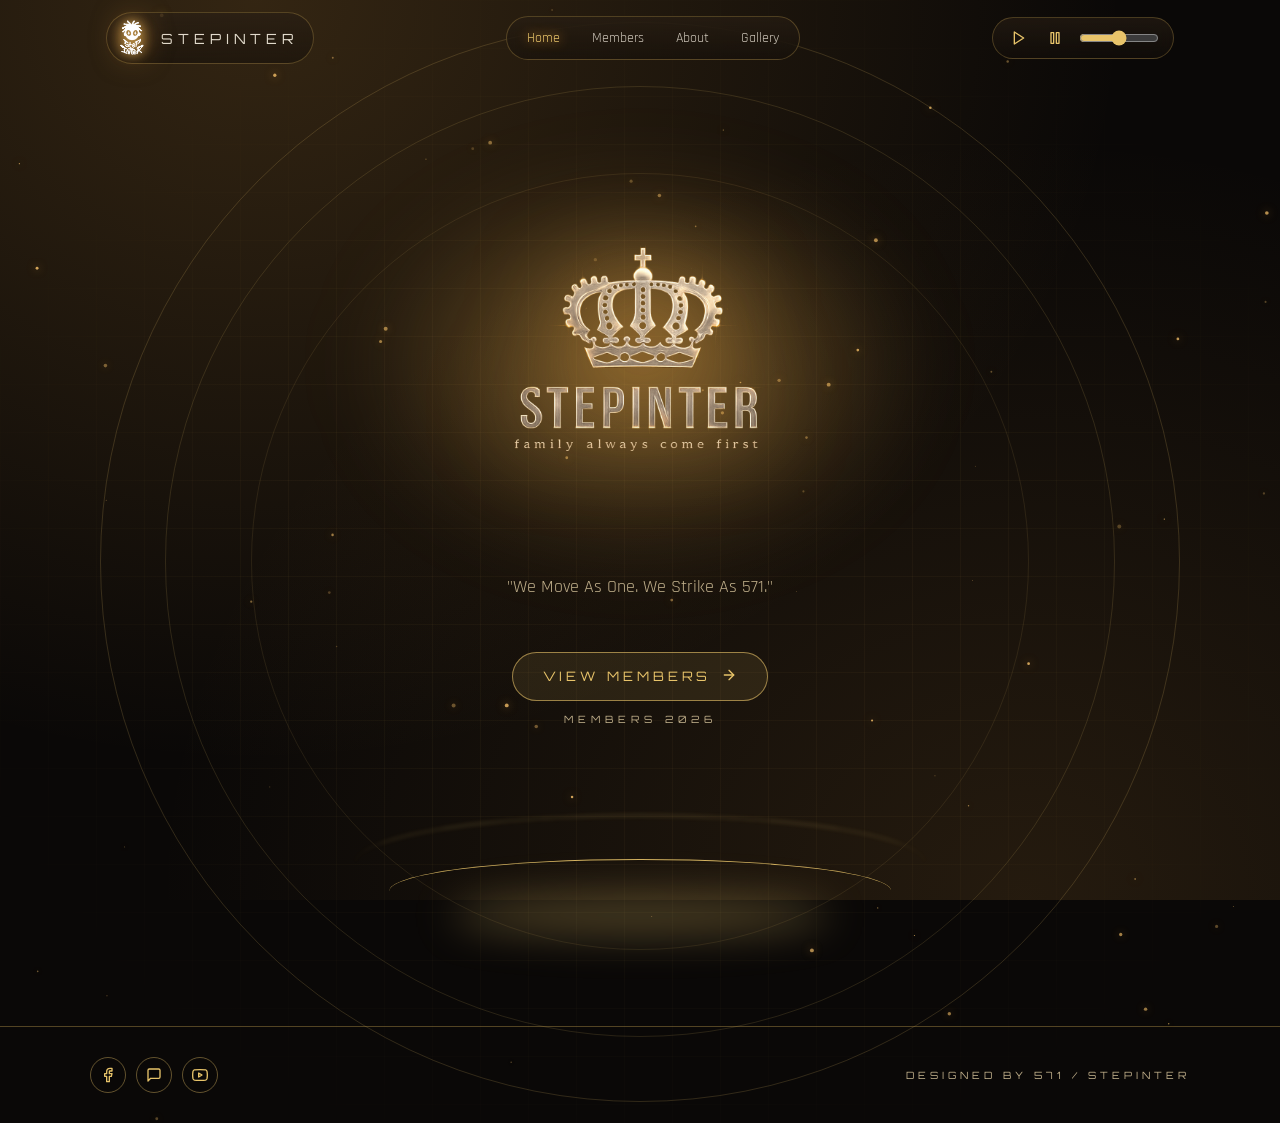
<file: index.html>
<!DOCTYPE html>
<html lang="en">
<head>
<meta charset="UTF-8"/>
<meta name="viewport" content="width=device-width, initial-scale=1"/>
<title>571 / STEPINTER — Esports Clan</title>
<meta name="description" content="We Move As One. We Strike As 571."/>
<meta property="og:title" content="571 / STEPINTER"/>
<meta property="og:description" content="We Move As One. We Strike As 571."/>
<link rel="preconnect" href="https://fonts.googleapis.com"/>
<link rel="preconnect" href="https://fonts.gstatic.com" crossorigin/>
<link href="https://fonts.googleapis.com/css2?family=Orbitron:wght@500;700&family=Rajdhani:wght@400;600&display=swap" rel="stylesheet"/>
<link rel="stylesheet" href="styles.css"/>
</head>
<body>
<div id="nav-root"></div>
<main>
  <div class="bg-grid"></div>
  <canvas id="particles" class="particles"></canvas>
  <div class="rings"><span></span><span></span><span></span></div>

  <section class="hero">
    <div class="hero-logo-wrap">
      <img class="hero-logo" src="assets/hero-logo.png" alt="571 STEPINTER"/>
    </div>
    <p class="slogan">"We Move As One. We Strike As 571."</p>
    <div class="cta-wrap">
      <a class="cta" href="members.html">View Members <span id="ctaArrow"></span></a>
      <span class="cta-sub">Members 2026</span>
    </div>
    <div class="platform"><div class="p1"></div><div class="p2"></div><div class="p3"></div></div>
  </section>

  <footer>
    <div class="foot-inner">
      <div class="socials">
        <a class="icon-btn" href="#" id="ic1"></a>
        <a class="icon-btn" href="#" id="ic2"></a>
        <a class="icon-btn" href="#" id="ic3"></a>
      </div>
      <p class="foot-tag">Designed by 571 / STEPINTER</p>
    </div>
  </footer>
</main>

<script src="app.js"></script>
<script>
  initNavbar("home");
  initParticles("particles", 70);
  document.getElementById("ctaArrow").innerHTML = ICONS.arrow;
  document.getElementById("ic1").innerHTML = ICONS.facebook;
  document.getElementById("ic2").innerHTML = ICONS.msg;
  document.getElementById("ic3").innerHTML = ICONS.youtube;
</script>
</body>
</html>
</file>
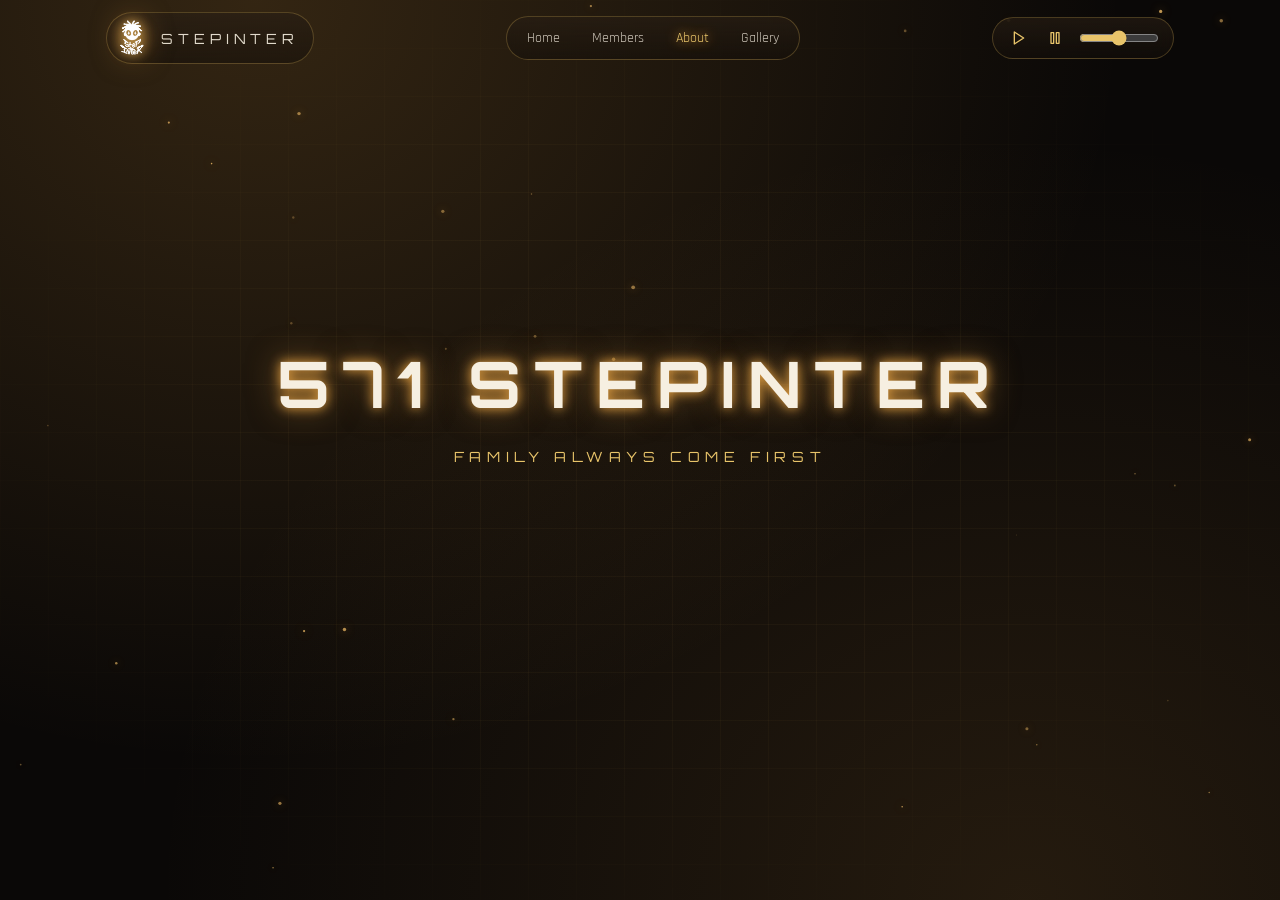
<file: about.html>
<!DOCTYPE html>
<html lang="en">
<head>
<meta charset="UTF-8"/>
<meta name="viewport" content="width=device-width, initial-scale=1"/>
<title>About — 571 / STEPINTER</title>
<meta name="description" content="Who we are: the story of 571 / STEPINTER."/>
<link href="https://fonts.googleapis.com/css2?family=Orbitron:wght@500;700&family=Rajdhani:wght@400;600&display=swap" rel="stylesheet"/>
<link rel="stylesheet" href="styles.css"/>
</head>
<body>
<div id="nav-root"></div>
<main>
  <div class="bg-grid"></div>
  <canvas id="particles" class="particles"></canvas>
  <section class="about-wrap">
    <h1 class="text-glow">571 STEPINTER</h1>
    <p>Family Always Come First</p>
  </section>
</main>
<script src="app.js"></script>
<script>
  initNavbar("about");
  initParticles("particles", 35);
</script>
</body>
</html>
</file>
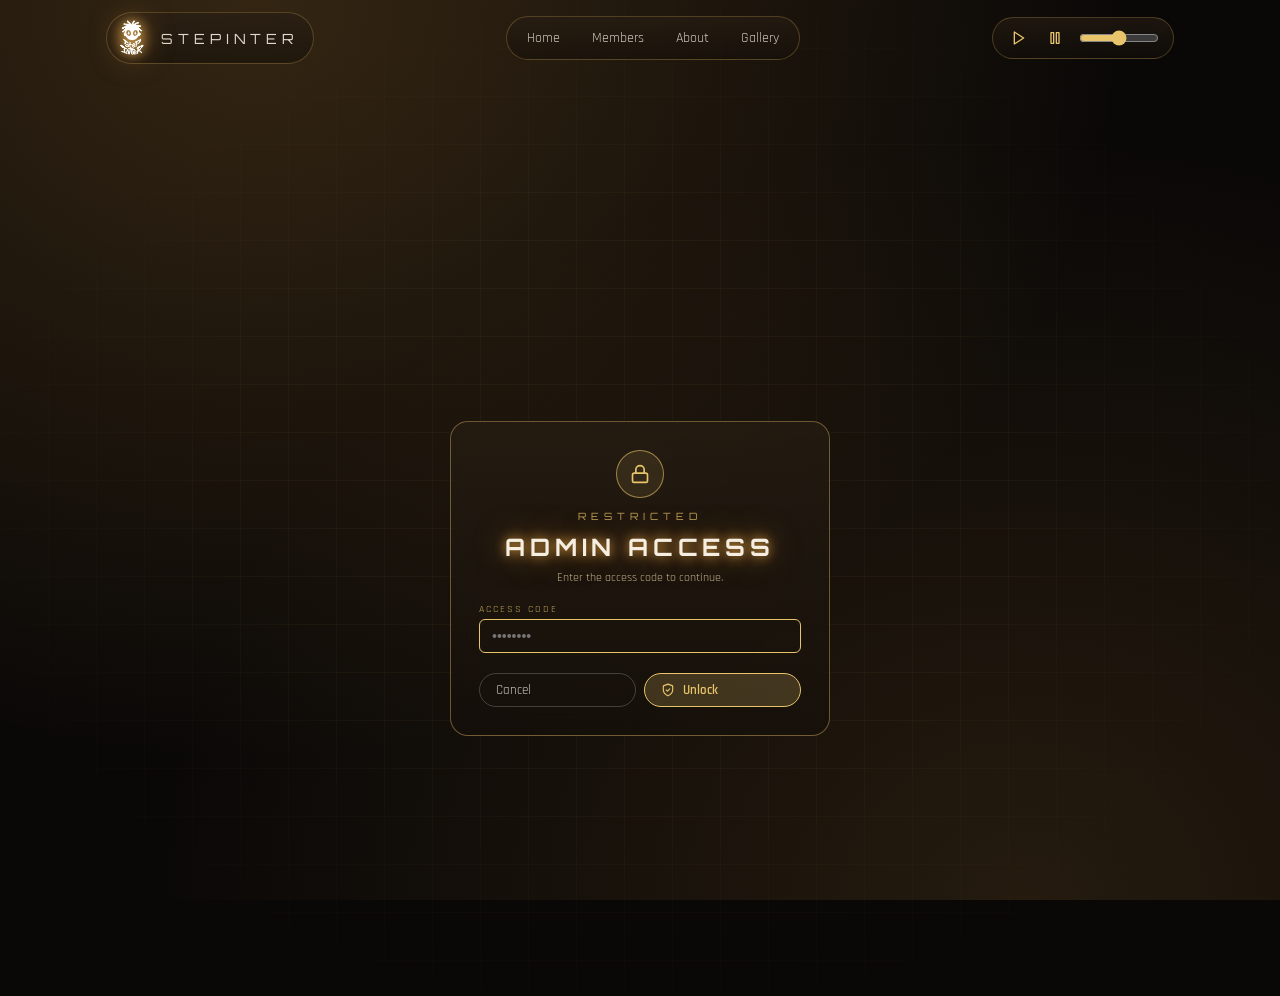
<file: admin.html>
<!DOCTYPE html>
<html lang="en">
<head>
<meta charset="UTF-8"/>
<meta name="viewport" content="width=device-width, initial-scale=1"/>
<title>Admin Editor — 571 / STEPINTER</title>
<meta name="robots" content="noindex,nofollow"/>
<link href="https://fonts.googleapis.com/css2?family=Orbitron:wght@500;700&family=Rajdhani:wght@400;600&display=swap" rel="stylesheet"/>
<link rel="stylesheet" href="styles.css"/>
</head>
<body>
<div id="nav-root"></div>
<main id="main"></main>

<script src="app.js"></script>
<script>
  const CATS = ["Founder","Leader","Member"];
  const STATUSES = ["online","offline"];
  const MAX_AVATAR_BYTES = 1500000;

  function isUnlocked(){ return sessionStorage.getItem(ADMIN_SESSION_KEY) === "1"; }

  function showGate(){
    initNavbar("admin");
    document.getElementById("main").innerHTML = `
      <div class="bg-grid"></div>
      <section class="gate">
        <form id="gateForm" class="glass">
          <div class="ico">${ICONS.lock}</div>
          <p class="eyebrow" style="text-align:center">Restricted</p>
          <h1 class="text-glow">Admin Access</h1>
          <p style="text-align:center;font-size:12px;color:var(--muted);margin-top:8px">Enter the access code to continue.</p>
          <span class="lab">Access Code</span>
          <input id="pwd" type="password" autofocus placeholder="••••••••"/>
          <p id="err" style="display:none;font-size:12px;color:var(--red);margin-top:6px">Invalid code. Try again.</p>
          <div class="actions">
            <button type="button" class="btn" id="cancelBtn">Cancel</button>
            <button type="submit" class="btn primary">${ICONS.shield} Unlock</button>
          </div>
        </form>
      </section>
    `;
    document.getElementById("cancelBtn").addEventListener("click", () => location.href="index.html");
    document.getElementById("gateForm").addEventListener("submit", (e) => {
      e.preventDefault();
      const v = document.getElementById("pwd").value;
      if(v === ADMIN_PASSWORD){
        sessionStorage.setItem(ADMIN_SESSION_KEY, "1");
        showAdmin();
      } else {
        document.getElementById("err").style.display = "block";
        document.getElementById("pwd").value = "";
      }
    });
  }

  let draft = null;
  let dirty = false;

  function currentList(){ return draft || loadMembers(); }

  function showAdmin(){
    initNavbar("admin");
    document.getElementById("main").innerHTML = `
      <div class="bg-grid"></div>
      <div class="container" style="position:relative;z-index:1;padding-bottom:60px">
        <header class="page-header">
          <p class="eyebrow">Local Editor</p>
          <h1 class="page-title text-glow">Admin</h1>
          <p class="page-sub">Changes save to your browser only (localStorage).</p>
        </header>
        <div class="admin-bar">
          <button class="btn gold" id="addBtn">${ICONS.plus} Add member</button>
          <div style="display:flex;flex-wrap:wrap;gap:8px;align-items:center">
            <span id="savedBadge" class="saved-badge" style="display:none">Saved ✓</span>
            <button class="btn" id="discardBtn" style="display:none">${ICONS.x} Discard</button>
            <button class="btn primary" id="saveBtn" disabled>${ICONS.save} Save changes</button>
            <button class="btn danger" id="resetBtn">${ICONS.reset} Reset</button>
          </div>
        </div>
        <div id="rows"></div>
      </div>
    `;
    document.getElementById("addBtn").addEventListener("click", () => {
      const list = currentList().slice();
      list.push({ name:"New Member", role:"Member", facebookLink:"https://facebook.com/", status:"offline", category:"Member" });
      draft = list; setDirty(true); renderRows();
    });
    document.getElementById("saveBtn").addEventListener("click", () => {
      if(!draft) return;
      saveMembers(draft); draft = null; setDirty(false);
      const b = document.getElementById("savedBadge"); b.style.display = "inline";
      setTimeout(() => b.style.display = "none", 3000);
      toast("Saved successfully");
      renderRows();
    });
    document.getElementById("discardBtn").addEventListener("click", () => { draft = null; setDirty(false); renderRows(); });
    document.getElementById("resetBtn").addEventListener("click", () => {
      if(!confirm("Reset all members to defaults?")) return;
      resetMembers(); draft = null; setDirty(false); renderRows();
    });
    renderRows();
  }

  function setDirty(v){
    dirty = v;
    document.getElementById("saveBtn").disabled = !v;
    document.getElementById("discardBtn").style.display = v ? "inline-flex" : "none";
  }

  function renderRows(){
    const list = currentList();
    const root = document.getElementById("rows");
    if(!list.length){ root.innerHTML = '<p class="empty">No members. Click "Add member" to begin.</p>'; return; }
    root.innerHTML = list.map((m,i) => rowHtml(m,i)).join("");
    list.forEach((m,i) => bindRow(i));
  }

  function rowHtml(m, i){
    const initials = (m.name||"").split(" ").map(n=>n[0]).slice(0,2).join("");
    const av = m.avatar
      ? `<img src="${escapeAttr(m.avatar)}" alt=""/>`
      : `<div class="placeholder">${escapeHtml(initials || "?")}</div>`;
    return `
      <div class="row glass" data-i="${i}">
        <div class="av-edit">
          <div class="avatar">${av}</div>
          <input type="file" accept="image/*" class="file" hidden/>
          <div class="av-edit-btns">
            <button type="button" class="mini-btn upload">${ICONS.upload} Upload</button>
            ${m.avatar ? '<button type="button" class="mini-btn clear clearBtn">Clear</button>' : ''}
          </div>
          <p class="err" style="display:none"></p>
        </div>
        <div class="fields">
          <label><span class="lab">Name</span><input data-k="name" value="${escapeAttr(m.name)}"/></label>
          <label><span class="lab">Role</span><input data-k="role" value="${escapeAttr(m.role)}"/></label>
          <label><span class="lab">Category</span>
            <select data-k="category">${CATS.map(c=>`<option ${c===m.category?'selected':''}>${c}</option>`).join("")}</select>
          </label>
          <label><span class="lab">Status</span>
            <select data-k="status">${STATUSES.map(s=>`<option ${s===m.status?'selected':''}>${s}</option>`).join("")}</select>
          </label>
          <label class="full"><span class="lab">Facebook link</span>
            <input data-k="facebookLink" value="${escapeAttr(m.facebookLink)}"/>
          </label>
        </div>
        <button class="del" aria-label="Remove member">${ICONS.trash}</button>
      </div>
    `;
  }

  function bindRow(i){
    const row = document.querySelector(`.row[data-i="${i}"]`);
    if(!row) return;
    function update(patch){
      const list = currentList().slice();
      list[i] = { ...list[i], ...patch };
      draft = list; setDirty(true);
    }
    row.querySelectorAll("input[data-k], select[data-k]").forEach(el => {
      el.addEventListener("input", () => update({ [el.dataset.k]: el.value }));
      el.addEventListener("change", () => update({ [el.dataset.k]: el.value }));
    });
    const file = row.querySelector(".file");
    row.querySelector(".upload").addEventListener("click", () => file.click());
    file.addEventListener("change", async (e) => {
      const f = e.target.files && e.target.files[0]; if(!f) return;
      const errEl = row.querySelector(".err"); errEl.style.display = "none";
      if(!f.type.startsWith("image/")){ errEl.textContent="Please choose an image file."; errEl.style.display="block"; return; }
      if(f.size > MAX_AVATAR_BYTES){ errEl.textContent="Image too large (max 1.5 MB)."; errEl.style.display="block"; return; }
      const dataUrl = await new Promise((res,rej)=>{ const r=new FileReader(); r.onload=()=>res(String(r.result)); r.onerror=rej; r.readAsDataURL(f); });
      update({ avatar: dataUrl });
      renderRows();
    });
    const cb = row.querySelector(".clearBtn");
    if(cb) cb.addEventListener("click", () => { update({ avatar: undefined }); renderRows(); });
    row.querySelector(".del").addEventListener("click", () => {
      const list = currentList().slice(); list.splice(i,1);
      draft = list; setDirty(true); renderRows();
    });
  }

  if(isUnlocked()) showAdmin(); else showGate();
</script>
</body>
</html>
</file>
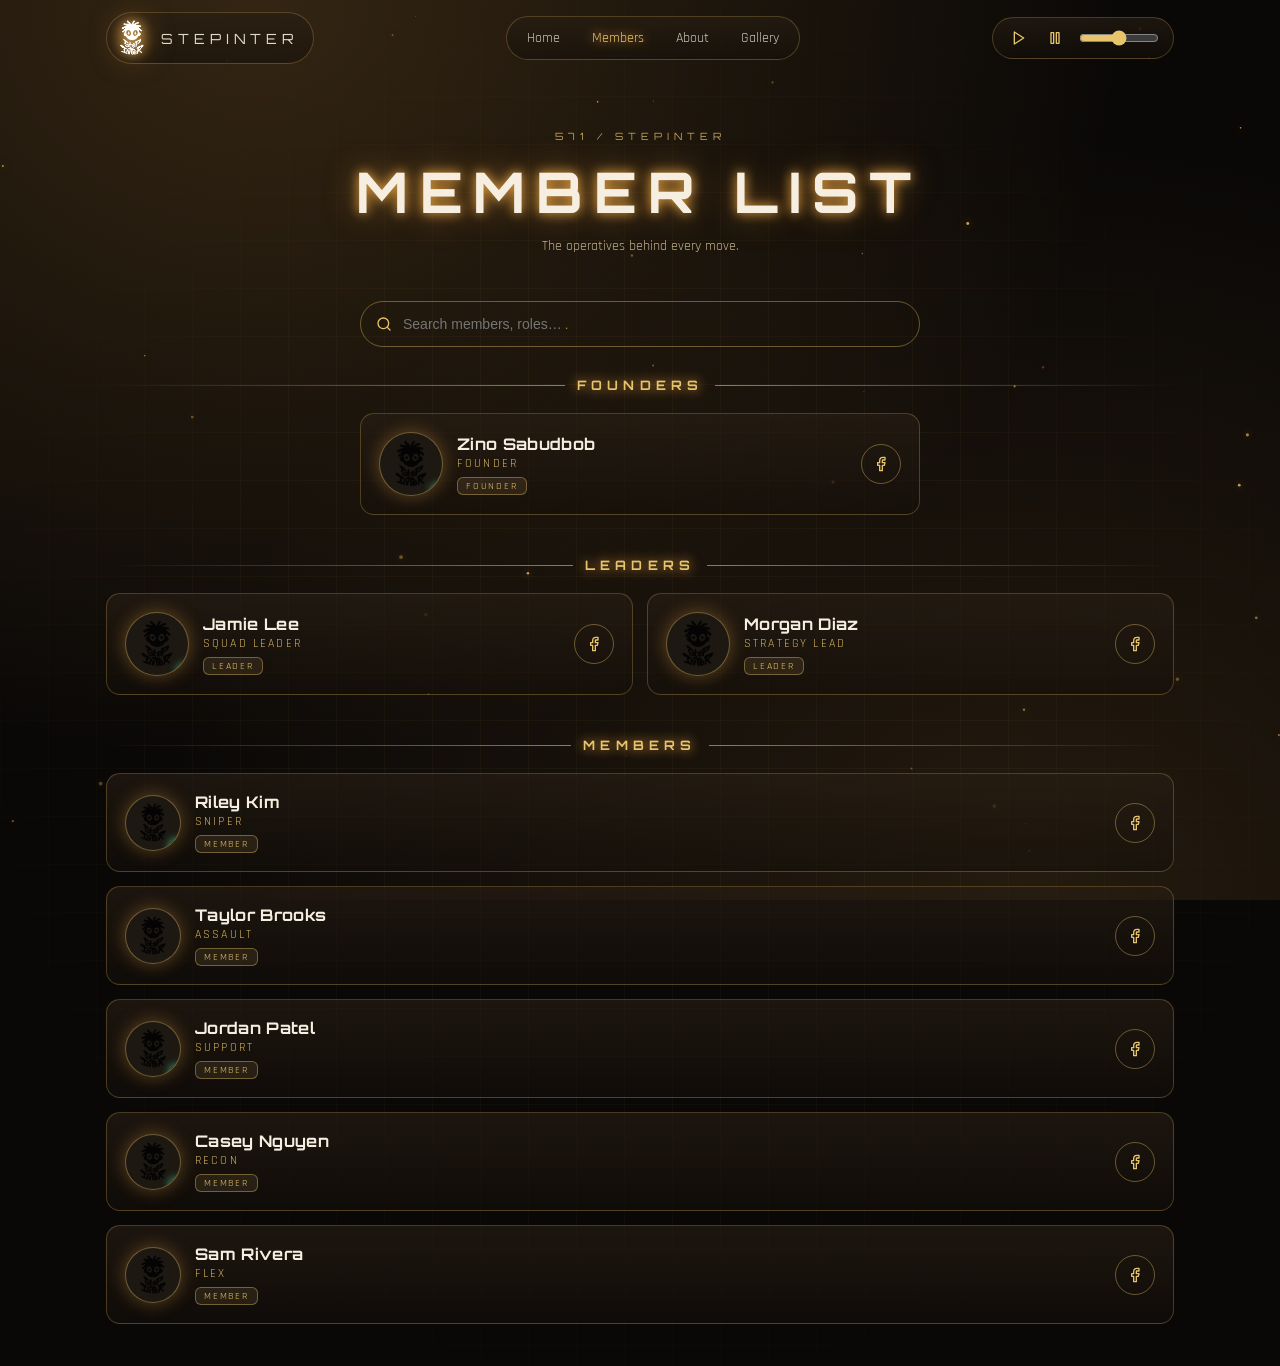
<file: members.html>
<!DOCTYPE html>
<html lang="en">
<head>
<meta charset="UTF-8"/>
<meta name="viewport" content="width=device-width, initial-scale=1"/>
<title>Member List — 571 / STEPINTER</title>
<meta name="description" content="Founders, Leaders and Members of 571 / STEPINTER."/>
<link href="https://fonts.googleapis.com/css2?family=Orbitron:wght@500;700&family=Rajdhani:wght@400;600&display=swap" rel="stylesheet"/>
<link rel="stylesheet" href="styles.css"/>
</head>
<body>
<div id="nav-root"></div>
<main>
  <div class="bg-grid"></div>
  <canvas id="particles" class="particles"></canvas>
  <div class="container" style="position:relative;z-index:1">
    <header class="page-header">
      <p class="eyebrow">571 / STEPINTER</p>
      <h1 class="page-title text-glow">Member List</h1>
      <p class="page-sub">The operatives behind every move.</p>
    </header>

    <div class="search">
      <span id="searchIcon"></span>
      <input id="searchInput" placeholder="Search members, roles…"/>
    </div>

    <div id="memberSections"></div>
  </div>
</main>

<script src="app.js"></script>
<script>
  initNavbar("members");
  initParticles("particles", 40);
  document.getElementById("searchIcon").innerHTML = ICONS.search;

  const CATS = ["Founder","Leader","Member"];
  function render(){
    const q = document.getElementById("searchInput").value.trim().toLowerCase();
    const all = loadMembers();
    const filtered = !q ? all : all.filter(m =>
      m.name.toLowerCase().includes(q) ||
      m.role.toLowerCase().includes(q) ||
      m.category.toLowerCase().includes(q)
    );
    const root = document.getElementById("memberSections");
    let html = "";
    for(const cat of CATS){
      const list = filtered.filter(m => m.category === cat);
      if(!list.length) continue;
      const featured = cat !== "Member";
      const gridCls = cat === "Founder" ? "founder" : cat === "Leader" ? "leader" : "member";
      const title = cat === "Member" ? "Members" : cat + "s";
      html += `<div class="cat-section">
        <div class="cat-divider"><span class="line"></span><h3>${title}</h3><span class="line right"></span></div>
        <div class="grid ${gridCls}">${list.map(m => renderMemberCard(m, featured)).join("")}</div>
      </div>`;
    }
    if(!filtered.length) html = '<p class="empty">No members match your search.</p>';
    root.innerHTML = html;
  }
  document.getElementById("searchInput").addEventListener("input", render);
  window.addEventListener("storage", e => { if(e.key === STORAGE_KEY) render(); });
  render();
</script>
</body>
</html>
</file>
<file: styles.css>
/* 571 / STEPINTER — static styles */
:root{
  --bg:#0a0807; --fg:#f6efe1; --muted:#bfae8a;
  --card:#15110d; --card2:#1d1812;
  --neon:#e8c46a; --neon-glow:#f0a946;
  --border:rgba(220,180,90,.35);
  --red:#ff5757;
}
*{box-sizing:border-box}
html,body{margin:0;padding:0;background:var(--bg);color:var(--fg);font-family:"Rajdhani","Inter",system-ui,sans-serif;-webkit-font-smoothing:antialiased;min-height:100%}
body{
  background-image:
    radial-gradient(ellipse at 20% 0%, rgba(240,170,70,.18), transparent 60%),
    radial-gradient(ellipse at 80% 100%, rgba(200,140,60,.14), transparent 60%);
  background-attachment:fixed;
}
a{color:inherit;text-decoration:none}
img{max-width:100%;display:block}
h1,h2,h3,.font-display{font-family:"Orbitron","Rajdhani",system-ui,sans-serif;letter-spacing:.02em;margin:0}
button{font-family:inherit;cursor:pointer}
.container{max-width:1100px;margin:0 auto;padding:0 16px}
.text-neon{color:var(--neon)}
.text-muted{color:var(--muted)}
.text-glow{text-shadow:0 0 12px var(--neon-glow),0 0 32px rgba(240,170,70,.5)}
.glass{background:linear-gradient(180deg, rgba(40,30,20,.65), rgba(20,15,10,.55));backdrop-filter:blur(14px);-webkit-backdrop-filter:blur(14px);border:1px solid rgba(220,180,90,.28);border-radius:14px}
.bg-grid{
  position:absolute;inset:0;
  background-image:
    linear-gradient(rgba(220,180,90,.08) 1px, transparent 1px),
    linear-gradient(90deg, rgba(220,180,90,.08) 1px, transparent 1px);
  background-size:48px 48px;
  -webkit-mask-image:radial-gradient(ellipse at center, black 40%, transparent 80%);
          mask-image:radial-gradient(ellipse at center, black 40%, transparent 80%);
  pointer-events:none;opacity:.55;
}

/* Navbar */
.nav{position:fixed;left:0;right:0;top:0;z-index:50}
.nav-inner{max-width:1100px;margin:12px auto 0;display:flex;align-items:center;justify-content:space-between;gap:12px;padding:0 16px}
.brand{display:flex;align-items:center;gap:10px;padding:6px 14px 6px 6px;border-radius:999px}
.brand-logo{position:relative;width:38px;height:38px;display:flex;align-items:center;justify-content:center}
.brand-logo::before{content:"";position:absolute;inset:0;border-radius:50%;background:radial-gradient(circle, rgba(240,180,80,.55) 0%, rgba(220,160,70,.25) 45%, transparent 70%);filter:blur(6px)}
.brand-logo img{position:relative;width:38px;height:38px;object-fit:contain;filter:drop-shadow(0 0 6px rgba(230,180,90,.85)) drop-shadow(0 0 14px rgba(220,150,60,.55))}
.brand-name{font-family:"Orbitron",sans-serif;font-size:14px;letter-spacing:.35em;color:rgba(246,239,225,.9)}
.nav-links{display:flex;gap:4px;padding:6px;border-radius:999px;list-style:none;margin:0}
.nav-links a{display:inline-block;padding:6px 14px;font-size:14px;color:rgba(246,239,225,.8);border-radius:999px;transition:color .2s}
.nav-links a:hover,.nav-links a.active{color:var(--neon);text-shadow:0 0 12px var(--neon-glow)}
.music{display:flex;align-items:center;gap:8px;padding:6px 12px;border-radius:999px}
.music button{background:transparent;border:0;color:var(--neon);width:28px;height:28px;display:flex;align-items:center;justify-content:center;border-radius:50%}
.music button:hover{color:#fff}
.music input[type=range]{width:80px;accent-color:var(--neon)}
@media(max-width:720px){
  .brand-name,.music input[type=range]{display:none}
  .nav-links a{padding:6px 10px;font-size:12px}
}

/* Layout */
main{position:relative;min-height:100vh;padding-top:96px;overflow-x:hidden}
.hero{position:relative;z-index:1;min-height:100vh;display:flex;flex-direction:column;align-items:center;justify-content:center;text-align:center;padding:60px 16px 40px}
.rings{pointer-events:none;position:absolute;left:50%;top:50%;width:120vmin;height:120vmin;transform:translate(-50%,-50%)}
.rings span{position:absolute;border-radius:50%;border:1px solid rgba(232,196,106,.18);animation:ring-spin 18s linear infinite}
.rings span:nth-child(1){inset:0}
.rings span:nth-child(2){inset:6%;animation-direction:reverse;border-color:rgba(232,196,106,.14)}
.rings span:nth-child(3){inset:14%;border-color:rgba(232,196,106,.1)}
@keyframes ring-spin{from{transform:rotate(0)}to{transform:rotate(360deg)}}

.hero-logo-wrap{position:relative;animation:fade-up .7s ease-out both}
.hero-logo-wrap::before{content:"";position:absolute;inset:-30px;background:radial-gradient(ellipse at center, rgba(240,180,80,.45) 0%, transparent 65%);filter:blur(40px);z-index:-1}
.hero-logo{width:78vw;max-width:560px;animation:float-y 6s ease-in-out infinite;filter:drop-shadow(0 0 45px rgba(240,170,70,.55))}
@keyframes float-y{0%,100%{transform:translateY(0)}50%{transform:translateY(-10px)}}
.slogan{margin-top:24px;font-size:18px;color:var(--muted);max-width:560px;animation:fade-up .7s .3s ease-out both}
.cta-wrap{margin-top:36px;display:flex;flex-direction:column;align-items:center;gap:12px;animation:fade-up .7s .4s ease-out both}
.cta{display:inline-flex;align-items:center;gap:10px;padding:14px 30px;border:1px solid rgba(232,196,106,.6);background:rgba(232,196,106,.1);border-radius:999px;color:var(--neon);font-family:"Orbitron",sans-serif;font-size:13px;letter-spacing:.3em;text-transform:uppercase;transition:all .25s}
.cta:hover{box-shadow:0 0 0 1px var(--neon) inset, 0 0 18px rgba(240,170,70,.35), 0 0 60px rgba(240,170,70,.18)}
.cta-sub{font-family:"Orbitron",sans-serif;font-size:10px;letter-spacing:.5em;color:var(--muted);text-transform:uppercase}
.platform{margin-top:50px;height:160px;width:100%;max-width:760px;position:relative}
.platform .p1{position:absolute;left:50%;bottom:24px;transform:translateX(-50%);width:75%;height:96px;border-top:1px solid rgba(232,196,106,.6);border-radius:50%;opacity:.7;filter:blur(2px)}
.platform .p2{position:absolute;left:50%;bottom:12px;transform:translateX(-50%);width:66%;height:64px;border-top:1px solid var(--neon);border-radius:50%;opacity:.9}
.platform .p3{position:absolute;left:50%;bottom:0;transform:translateX(-50%);width:50%;height:40px;background:rgba(232,196,106,.3);border-radius:50%;filter:blur(20px)}

footer{position:relative;z-index:1;border-top:1px solid var(--border);padding:30px 16px;margin-top:30px}
.foot-inner{max-width:1100px;margin:0 auto;display:flex;flex-direction:column;gap:16px;align-items:center;justify-content:space-between}
@media(min-width:640px){.foot-inner{flex-direction:row}}
.socials{display:flex;gap:10px}
.icon-btn{width:36px;height:36px;display:flex;align-items:center;justify-content:center;border-radius:50%;border:1px solid rgba(232,196,106,.4);color:var(--neon);transition:all .2s}
.icon-btn:hover{box-shadow:0 0 0 1px var(--neon) inset, 0 0 18px rgba(240,170,70,.35)}
.foot-tag{font-family:"Orbitron",sans-serif;font-size:10px;letter-spacing:.4em;color:var(--muted);text-transform:uppercase}

/* Page header */
.page-header{text-align:center;padding:24px 16px 8px;animation:fade-up .7s ease-out both}
.eyebrow{font-family:"Orbitron",sans-serif;font-size:10px;letter-spacing:.5em;text-transform:uppercase;color:rgba(232,196,106,.8)}
.page-title{margin-top:14px;font-size:clamp(32px,5vw,56px);text-transform:uppercase;letter-spacing:.2em}
.page-sub{margin-top:10px;font-size:14px;color:var(--muted)}
@keyframes fade-up{from{opacity:0;transform:translateY(14px)}to{opacity:1;transform:translateY(0)}}

/* Members */
.search{position:relative;max-width:560px;margin:24px auto 30px}
.search input{width:100%;padding:14px 16px 14px 42px;border-radius:999px;background:transparent;border:1px solid rgba(232,196,106,.4);color:var(--fg);font-size:14px;outline:none}
.search input:focus{border-color:var(--neon);box-shadow:0 0 0 1px var(--neon) inset, 0 0 18px rgba(240,170,70,.35)}
.search svg{position:absolute;left:16px;top:50%;transform:translateY(-50%);color:var(--neon)}
.cat-divider{display:flex;align-items:center;gap:12px;margin:0 0 20px}
.cat-divider .line{flex:1;height:1px;background:linear-gradient(to right, transparent, rgba(232,196,106,.6))}
.cat-divider .line.right{background:linear-gradient(to left, transparent, rgba(232,196,106,.6))}
.cat-divider h3{font-family:"Orbitron",sans-serif;font-size:13px;letter-spacing:.4em;color:var(--neon);text-transform:uppercase;text-shadow:0 0 12px var(--neon-glow)}
.cat-section{margin-bottom:42px;animation:fade-up .7s ease-out both}
.grid{display:grid;gap:14px}
.grid.founder{max-width:560px;margin:0 auto}
.grid.leader{grid-template-columns:1fr}
@media(min-width:640px){.grid.leader{grid-template-columns:1fr 1fr}.grid.member{grid-template-columns:1fr 1fr}}
@media(min-width:1024px){.grid.member{grid-template-columns:repeat(3,1fr)}}
.grid.member{grid-template-columns:1fr}

.card{padding:18px;display:flex;align-items:center;gap:14px;transition:transform .25s, box-shadow .25s;position:relative;overflow:hidden}
.card:hover{transform:translateY(-4px);box-shadow:0 0 0 1px var(--neon) inset, 0 0 18px rgba(240,170,70,.35)}
.avatar{position:relative;width:56px;height:56px;border-radius:50%;overflow:hidden;background:#1d1812;border:1px solid rgba(232,196,106,.4);box-shadow:0 0 18px rgba(240,170,70,.35);flex-shrink:0}
.avatar.large{width:64px;height:64px}
.avatar img{width:100%;height:100%;object-fit:cover}
.avatar img.contain{object-fit:contain;padding:6px}
.dot{position:absolute;right:-2px;bottom:-2px;width:12px;height:12px;border-radius:50%;border:2px solid var(--card)}
.dot.online{background:#34d399;box-shadow:0 0 10px rgba(80,255,180,.9)}
.dot.offline{background:rgba(180,160,120,.6)}
.card-info{flex:1;min-width:0}
.card-info h3{font-family:"Orbitron",sans-serif;font-size:16px;color:var(--fg);overflow:hidden;text-overflow:ellipsis;white-space:nowrap}
.card-info .role{font-size:12px;letter-spacing:.18em;text-transform:uppercase;color:rgba(232,196,106,.9);margin-top:2px;overflow:hidden;text-overflow:ellipsis;white-space:nowrap}
.badge{display:inline-block;margin-top:6px;padding:2px 8px;border:1px solid rgba(232,196,106,.4);background:rgba(232,196,106,.1);border-radius:6px;font-size:10px;letter-spacing:.18em;color:var(--neon);text-transform:uppercase}
.fb{width:40px;height:40px;display:flex;align-items:center;justify-content:center;border-radius:50%;border:1px solid rgba(232,196,106,.4);color:var(--neon);flex-shrink:0;transition:all .2s}
.fb:hover{color:#fff;box-shadow:0 0 0 1px var(--neon) inset, 0 0 18px rgba(240,170,70,.35)}

/* Gallery */
.gal{margin-top:30px;display:grid;gap:12px;grid-template-columns:repeat(2,1fr)}
@media(min-width:640px){.gal{grid-template-columns:repeat(3,1fr)}}
@media(min-width:1024px){.gal{grid-template-columns:repeat(4,1fr)}}
.tile{position:relative;aspect-ratio:1/1;border-radius:14px;overflow:hidden;transition:transform .25s, box-shadow .25s}
.tile:hover{transform:translateY(-4px);box-shadow:0 0 0 1px var(--neon) inset, 0 0 18px rgba(240,170,70,.35)}
.tile .glow{position:absolute;inset:0;opacity:.7}
.tile .lbl{position:absolute;left:0;right:0;bottom:0;padding:10px;font-family:"Orbitron",sans-serif;font-size:10px;letter-spacing:.3em;color:var(--neon);text-transform:uppercase}

/* Admin */
.admin-bar{display:flex;flex-wrap:wrap;align-items:center;justify-content:space-between;gap:12px;margin-bottom:20px}
.btn{display:inline-flex;align-items:center;gap:8px;padding:8px 16px;border-radius:999px;font-size:13px;background:transparent;border:1px solid rgba(255,255,255,.2);color:rgba(246,239,225,.85);transition:all .2s}
.btn:hover{border-color:rgba(255,255,255,.4)}
.btn.primary{border-color:var(--neon);background:rgba(232,196,106,.2);color:var(--neon);font-weight:600}
.btn.primary:disabled{opacity:.4;cursor:not-allowed}
.btn.gold{border-color:rgba(232,196,106,.4);color:var(--neon)}
.btn.gold:hover{box-shadow:0 0 0 1px var(--neon) inset, 0 0 18px rgba(240,170,70,.35)}
.btn.danger{border-color:rgba(255,87,87,.4);color:var(--red)}
.btn.danger:hover{border-color:var(--red)}
.saved-badge{font-size:12px;color:#34d399}
.row{padding:18px;border:1px solid rgba(232,196,106,.2);border-radius:14px;margin-bottom:14px;display:flex;flex-direction:column;gap:14px}
@media(min-width:640px){.row{flex-direction:row;align-items:flex-start}}
.av-edit{display:flex;flex-direction:column;align-items:center;gap:8px}
.av-edit .avatar{width:80px;height:80px}
.av-edit .placeholder{display:flex;align-items:center;justify-content:center;width:100%;height:100%;font-family:"Orbitron",sans-serif;font-size:18px;color:var(--fg)}
.av-edit-btns{display:flex;gap:6px}
.mini-btn{padding:4px 8px;font-size:10px;letter-spacing:.1em;text-transform:uppercase;border-radius:6px;border:1px solid rgba(232,196,106,.4);background:transparent;color:var(--neon)}
.mini-btn.clear{border-color:rgba(255,255,255,.2);color:rgba(246,239,225,.7)}
.fields{flex:1;display:grid;gap:12px;grid-template-columns:1fr}
@media(min-width:640px){.fields{grid-template-columns:1fr 1fr}}
.fields label{display:block}
.fields .full{grid-column:1/-1}
.fields .lab{display:block;margin-bottom:4px;font-size:10px;letter-spacing:.2em;text-transform:uppercase;color:rgba(232,196,106,.8)}
.fields input,.fields select{width:100%;padding:8px 12px;border-radius:6px;background:transparent;border:1px solid rgba(255,255,255,.15);color:var(--fg);font-size:14px;outline:none;font-family:inherit}
.fields select{background:#15110d}
.fields input:focus,.fields select:focus{border-color:var(--neon)}
.del{width:36px;height:36px;border-radius:50%;border:1px solid rgba(255,87,87,.4);color:var(--red);background:transparent;display:flex;align-items:center;justify-content:center;flex-shrink:0}
.del:hover{border-color:var(--red)}
.err{font-size:10px;color:var(--red)}

/* Toast */
.toast{position:fixed;right:20px;bottom:20px;z-index:100;background:#15110d;border:1px solid var(--neon);color:var(--neon);padding:12px 18px;border-radius:10px;box-shadow:0 0 18px rgba(240,170,70,.4);font-size:13px;opacity:0;transform:translateY(10px);transition:all .25s}
.toast.show{opacity:1;transform:translateY(0)}

/* Admin gate */
.gate{display:flex;align-items:center;justify-content:center;min-height:100vh;padding:80px 16px 16px;position:relative}
.gate form{position:relative;z-index:1;width:100%;max-width:380px;padding:28px;border:1px solid rgba(232,196,106,.4);border-radius:18px;animation:fade-up .7s ease-out both}
.gate .ico{width:48px;height:48px;border-radius:50%;border:1px solid rgba(232,196,106,.6);background:rgba(232,196,106,.1);display:flex;align-items:center;justify-content:center;margin:0 auto 12px;color:var(--neon)}
.gate h1{margin-top:8px;font-size:24px;text-transform:uppercase;letter-spacing:.2em;text-align:center}
.gate .lab{display:block;margin-bottom:4px;margin-top:18px;font-size:10px;letter-spacing:.2em;text-transform:uppercase;color:rgba(232,196,106,.8)}
.gate input{width:100%;padding:8px 12px;border-radius:6px;background:transparent;border:1px solid rgba(255,255,255,.15);color:var(--fg);font-size:14px;outline:none}
.gate input:focus{border-color:var(--neon)}
.gate .actions{display:flex;gap:8px;margin-top:20px}
.gate .actions button{flex:1}
.about-wrap{position:relative;z-index:1;max-width:760px;margin:0 auto;padding:80px 16px;text-align:center;min-height:70vh;display:flex;flex-direction:column;justify-content:center;align-items:center}
.about-wrap h1{font-size:clamp(36px,7vw,64px);text-transform:uppercase;letter-spacing:.2em;animation:fade-up .7s ease-out both}
.about-wrap p{margin-top:24px;font-family:"Orbitron",sans-serif;font-size:14px;letter-spacing:.4em;text-transform:uppercase;color:var(--neon);animation:fade-up .7s .2s ease-out both}

/* Particles canvas */
canvas.particles{position:absolute;inset:0;width:100%;height:100%;pointer-events:none;z-index:0}

/* Empty state */
.empty{text-align:center;color:var(--muted);font-size:14px;padding:20px}
</file>
